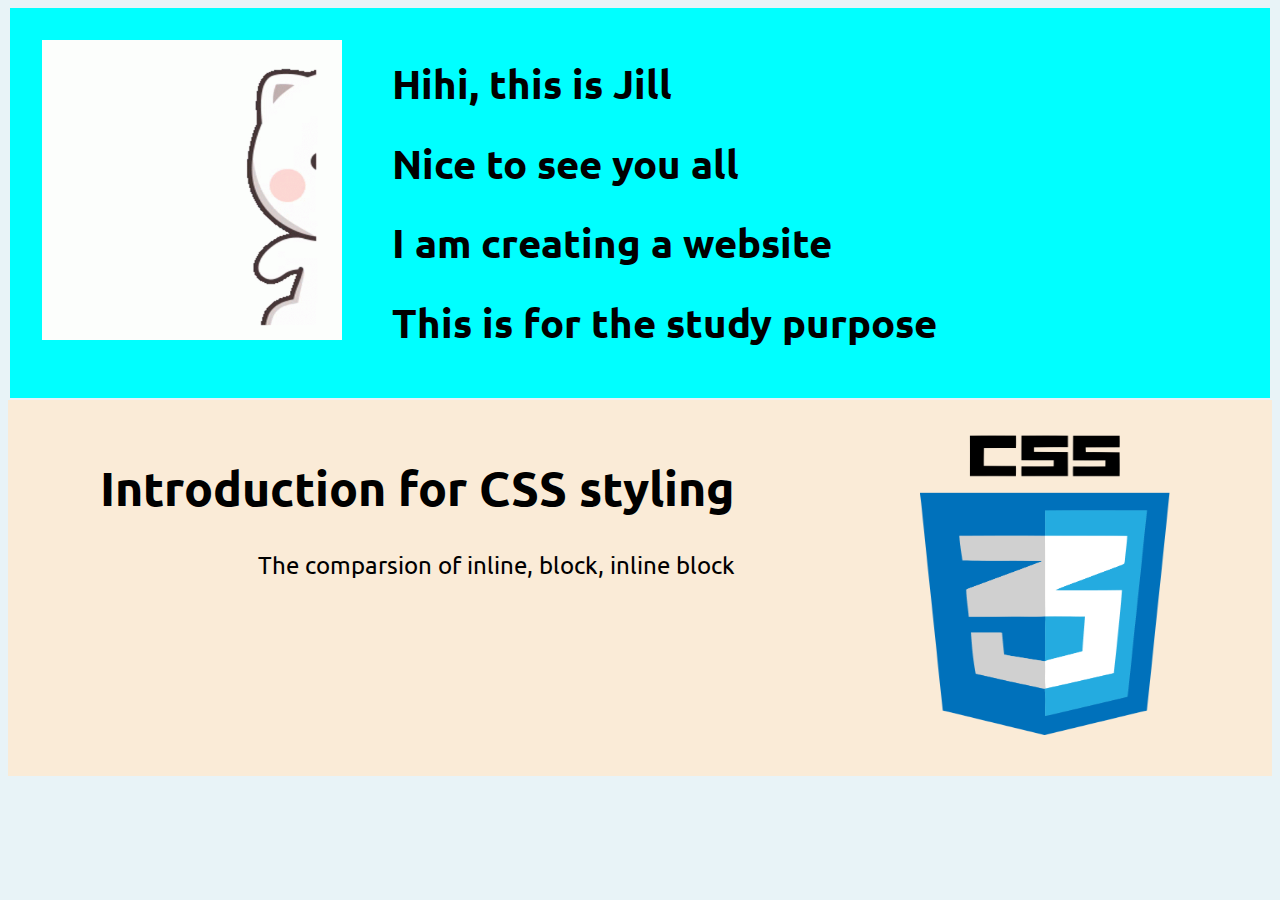
<file: index.html>
<!DOCTYPE html>
<html>

<head>
    <title>Jill's blog</title>
    <meta name="viewport" content="width=device-width, initial-scale=1.0">
    <link href="style/main.css" rel="stylesheet" type="text/css">
    <link rel="preconnect" href="https://fonts.googleapis.com">
    <link rel="preconnect" href="https://fonts.gstatic.com" crossorigin>
    <link href="https://fonts.googleapis.com/css2?family=Ubuntu&display=swap" rel="stylesheet">
</head>

<body class="bd1">
    <div class="blogbody1">
        <div class="content1">
            <img class="img1" src="style/cat.gif" width="300" height="300">

        </div>
        <div class="content1">
            <h1>Hihi, this is Jill</h1>
            <h1>Nice to see you all</h1>
            <h1>I am creating a website</h1>
            <h1>This is for the study purpose</h1>
        </div>
    </div>

    <div class="blogbody2">

        <div class="content2">
            <h1>Introduction for CSS styling</h1>
            <p>The comparsion of inline, block, inline block </p>
        </div>

        <div class="content2">
            <a href="blog/comparison.html">
                <img class="img2" src="style/CSSIMG.png" width="250" height="300">
            </a>
        </div>

    </div>

</body>

</html>
</file>
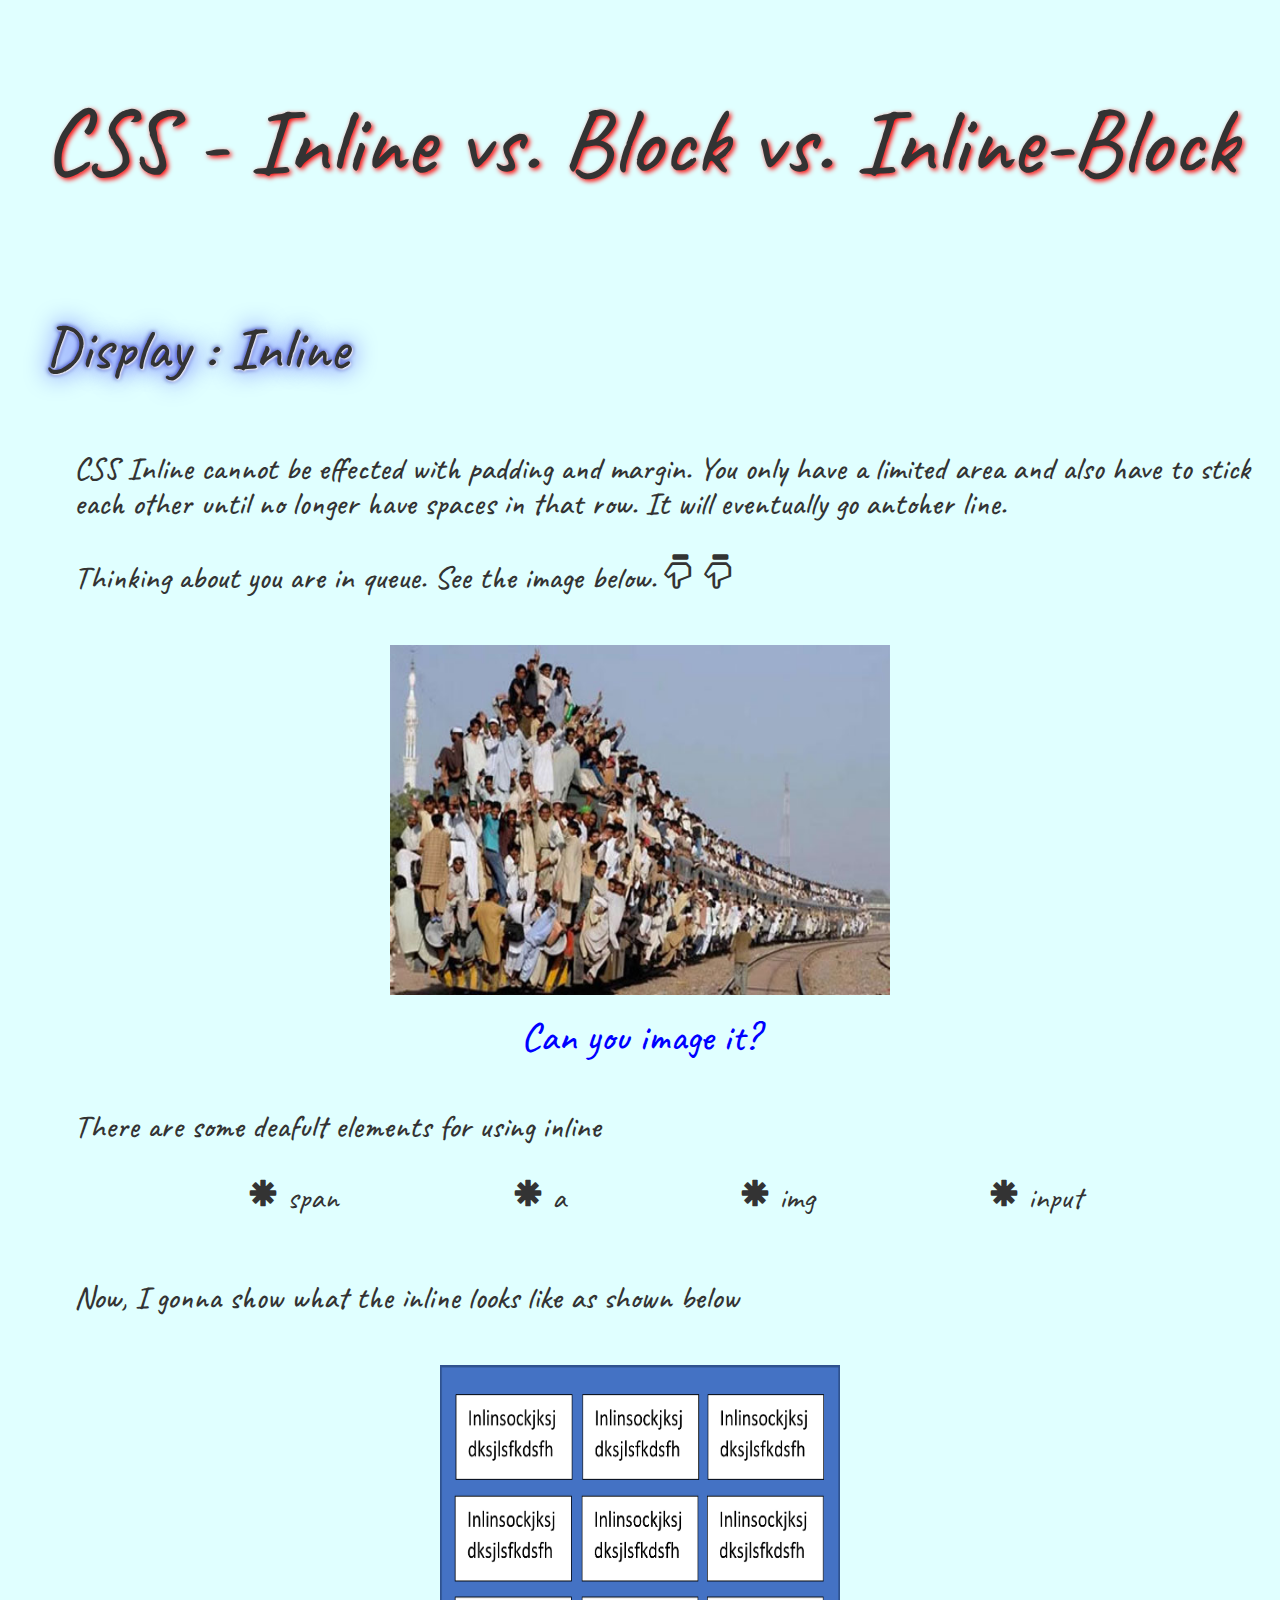
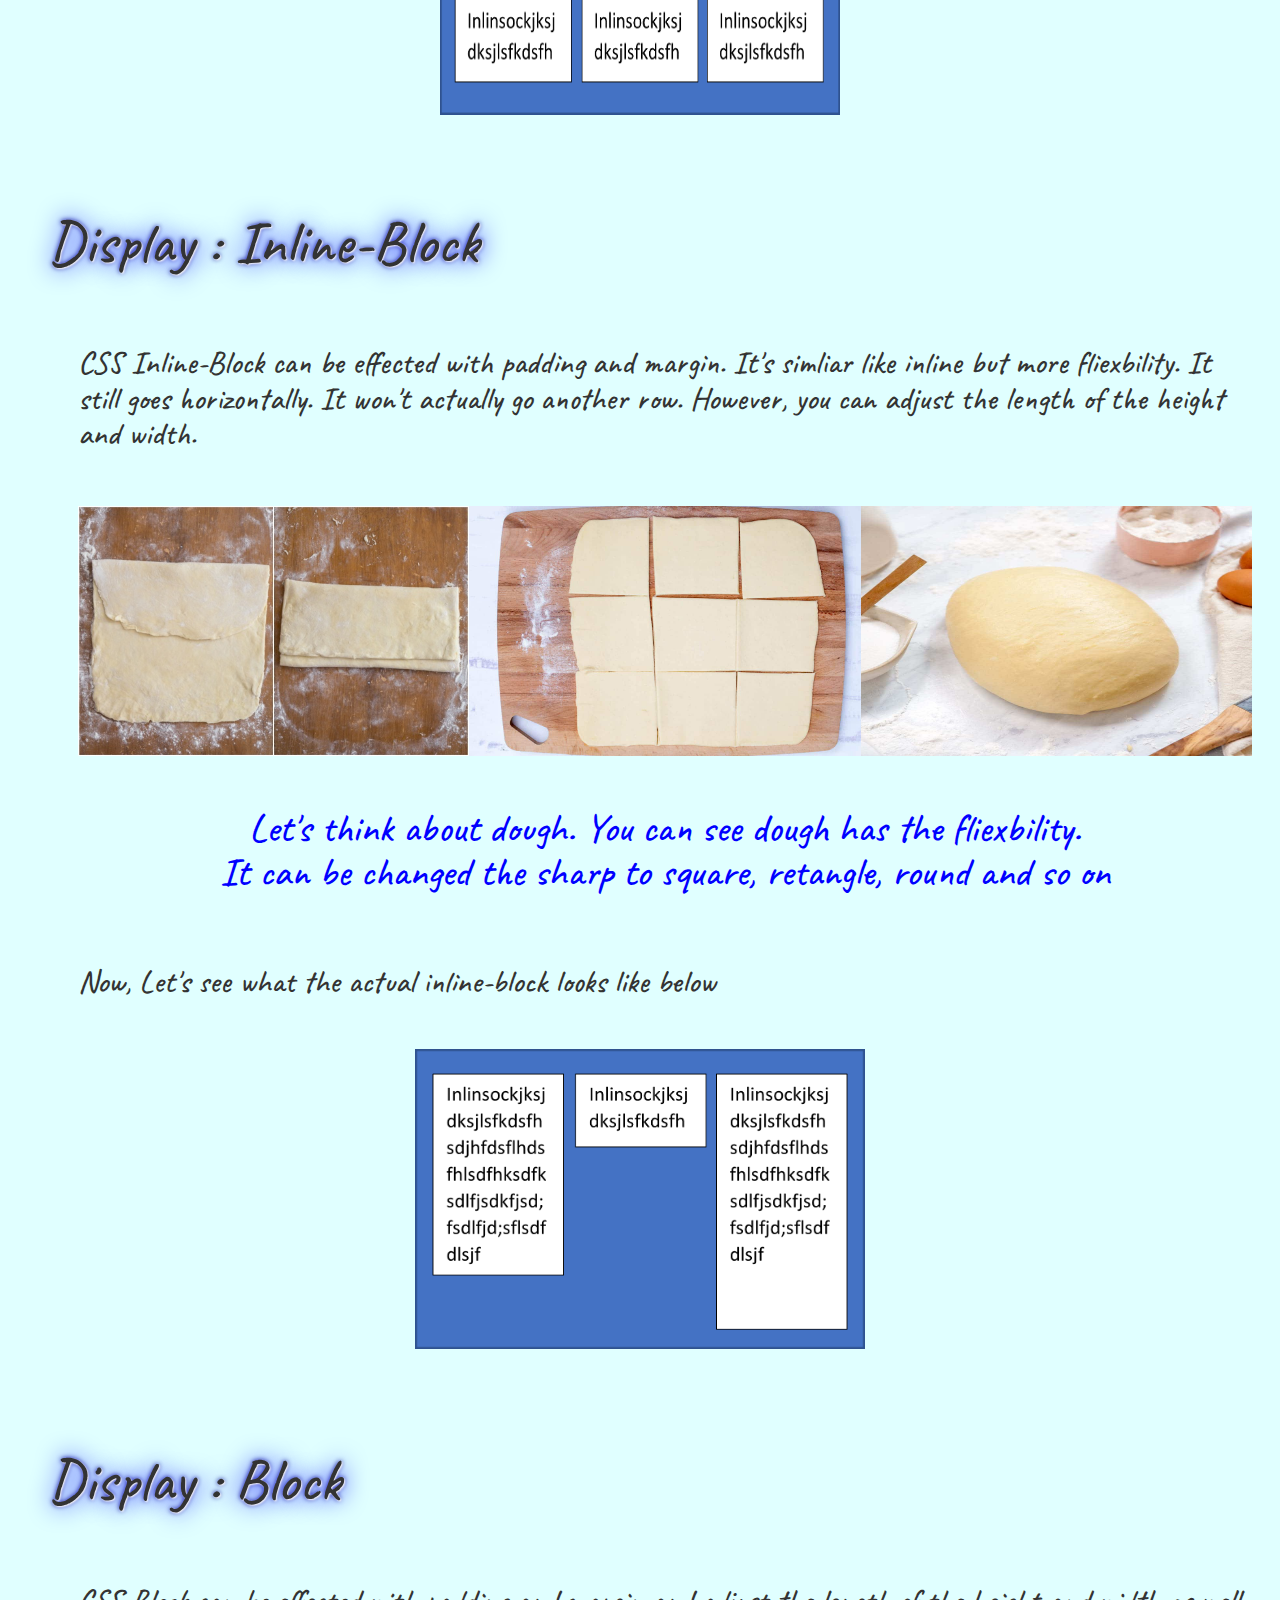
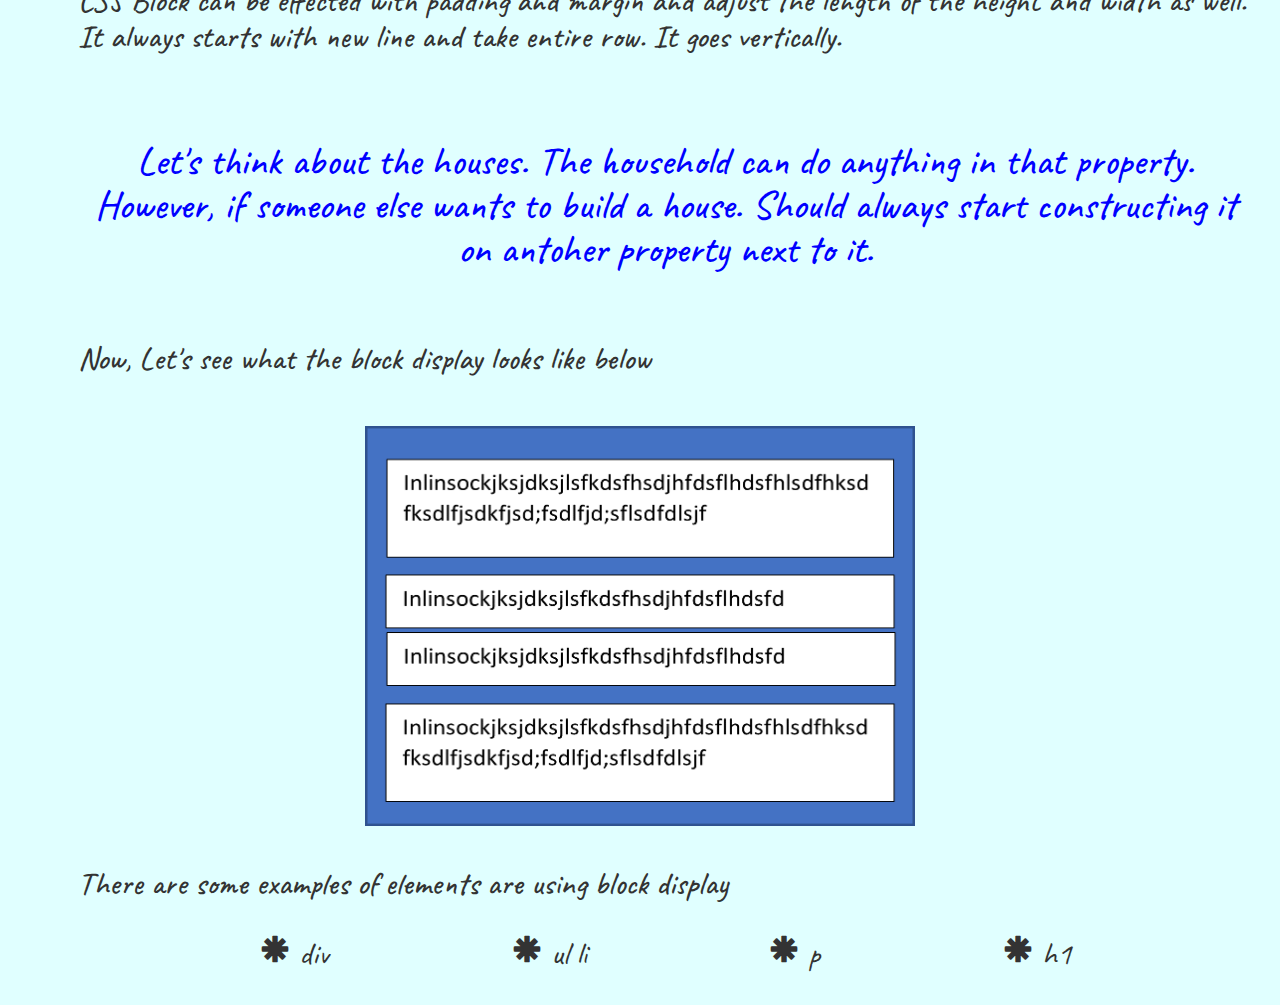
<file: blog/comparison.html>
<!DOCTYPE html>
<html>

<head>
    <title>Inline vs. Block vs. Inline-Block</title>
    <meta name="viewport" content="width=device-width, initial-scale=1.0">
    <link href="../style/main.css" rel="stylesheet" type="text/css">
    <link rel="preconnect" href="https://fonts.googleapis.com">
    <link rel="preconnect" href="https://fonts.gstatic.com" crossorigin>
    <link
        href="https://fonts.googleapis.com/css2?family=Caveat:wght@700&family=Ubuntu:ital,wght@0,400;1,700&display=swap"
        rel="stylesheet">
    <link rel="stylesheet" href="https://maxcdn.bootstrapcdn.com/bootstrap/3.3.7/css/bootstrap.min.css">
</head>

<body class="bd2">
    <div class="inbl">
        <h1 class="h11">
            CSS - Inline vs. Block vs. Inline-Block
        </h1>
    </div>

    <!--Inline-->
    <div class="compbody">
        <div class="inli">
            <div class="topic1">
                <h1 class="txt2">Display : Inline</h1>
            </div>
            <div class="deta1">
                <h3 class="h312">
                    CSS Inline cannot be effected with padding and margin. You only have a limited area and also have to
                    stick each other until no longer have spaces in that row. It will eventually go antoher line.
                    <br><br>
                    Thinking about you are in queue. See the image below.
                    <i class='glyphicon glyphicon-hand-down'></i>
                    <i class='glyphicon glyphicon-hand-down'></i>
                </h3>
            </div>
            <div>
                <img class="img3" src="../style/crowded.jpg" width="500" height="350">
                <h2 class="txt3">Can you image it?</h2>
            </div>
            <div class="deta1">
                <h3 class="h312">There are some deafult elements for using inline</h3>
                <div class="li22">
                    <li><i class="glyphicon glyphicon-asterisk"></i> span</li>
                    <li><i class="glyphicon glyphicon-asterisk"></i> a</li>
                    <li><i class="glyphicon glyphicon-asterisk"></i> img</li>
                    <li><i class="glyphicon glyphicon-asterisk"></i> input</li>
                </div>
            </div>
            <div class="deta1">
                <h3 class="h312">Now, I gonna show what the inline looks like as shown below</h3>
            </div>

            <div>
                <img class="img3" src="../style/inline.png" width="400" height="350">
            </div>
        </div>

        <!--Inline-Block-->
        <div class="compbody">
            <div class="inli">
                <div class="topic2">
                    <h1 class="txt2">Display : Inline-Block</h1>
                </div>
                <div class="deta1">
                    <h3 class="h312">
                        CSS Inline-Block can be effected with padding and margin. It's simliar like inline but more
                        fliexbility. It still goes horizontally. It won't actually go another row. However, you can
                        adjust the length of the height and width.
                        <br><br>

                        <div class="imgdis">
                            <img class="img3" src="../style/dough1.jpg" width="400" height="250">
                            <img class="img3" src="../style/dough2.jpg" width="400" height="250">
                            <img class="img3" src="../style/dough4.jpg" width="400" height="250">
                        </div>
                        <div class="txtonly">
                            <h2 class="txt3">Let's think about dough. You can see dough has the fliexbility.<br> It can
                                be changed the sharp to square, retangle, round and so on</h2>
                        </div>
                    </h3>
                </div>
                <div class="deta1">
                    <h3 class="h312">Now, Let's see what the actual inline-block looks like below</h3>
                </div>
                <div>
                    <img class="img3" src="../style/inline-block.png" width="450" height="300">
                </div>
            </div>
        </div>

        <!--Block-->
        <div class="compbody">
            <div class="inli">
                <div class="topic3">
                    <h1 class="txt2">Display : Block</h1>
                </div>
                <div class="deta1">
                    <h3 class="h312">
                        CSS Block can be effected with padding and margin and adjust the length of the height and
                        width as well. It always starts with new line and take entire row. It goes vertically.
                        <br><br>

                        <div class="txtonly">
                            <h2 class="txt3">Let's think about the houses. The household can do anything in
                                that property. However, if someone else wants to build a house. Should always start
                                constructing it on antoher property next to it.</h2>
                        </div>
                    </h3>
                </div>
                <div class="deta1">
                    <h3 class="h312">Now, Let's see what the block display looks like below</h3>
                </div>
                <div>
                    <img class="img3" src="../style/block.png" width="550" height="400">
                </div>
            </div>
            <div class="deta1">
                <h3 class="h312">There are some examples of elements are using block display</h3>
                <div class="li22">
                    <li><i class="glyphicon glyphicon-asterisk"></i> div</li>
                    <li><i class="glyphicon glyphicon-asterisk"></i> ul li </li>
                    <li><i class="glyphicon glyphicon-asterisk"></i> p</li>
                    <li><i class="glyphicon glyphicon-asterisk"></i> h1</li>
                </div>
            </div>

        </div>

</body>

</html>
</file>
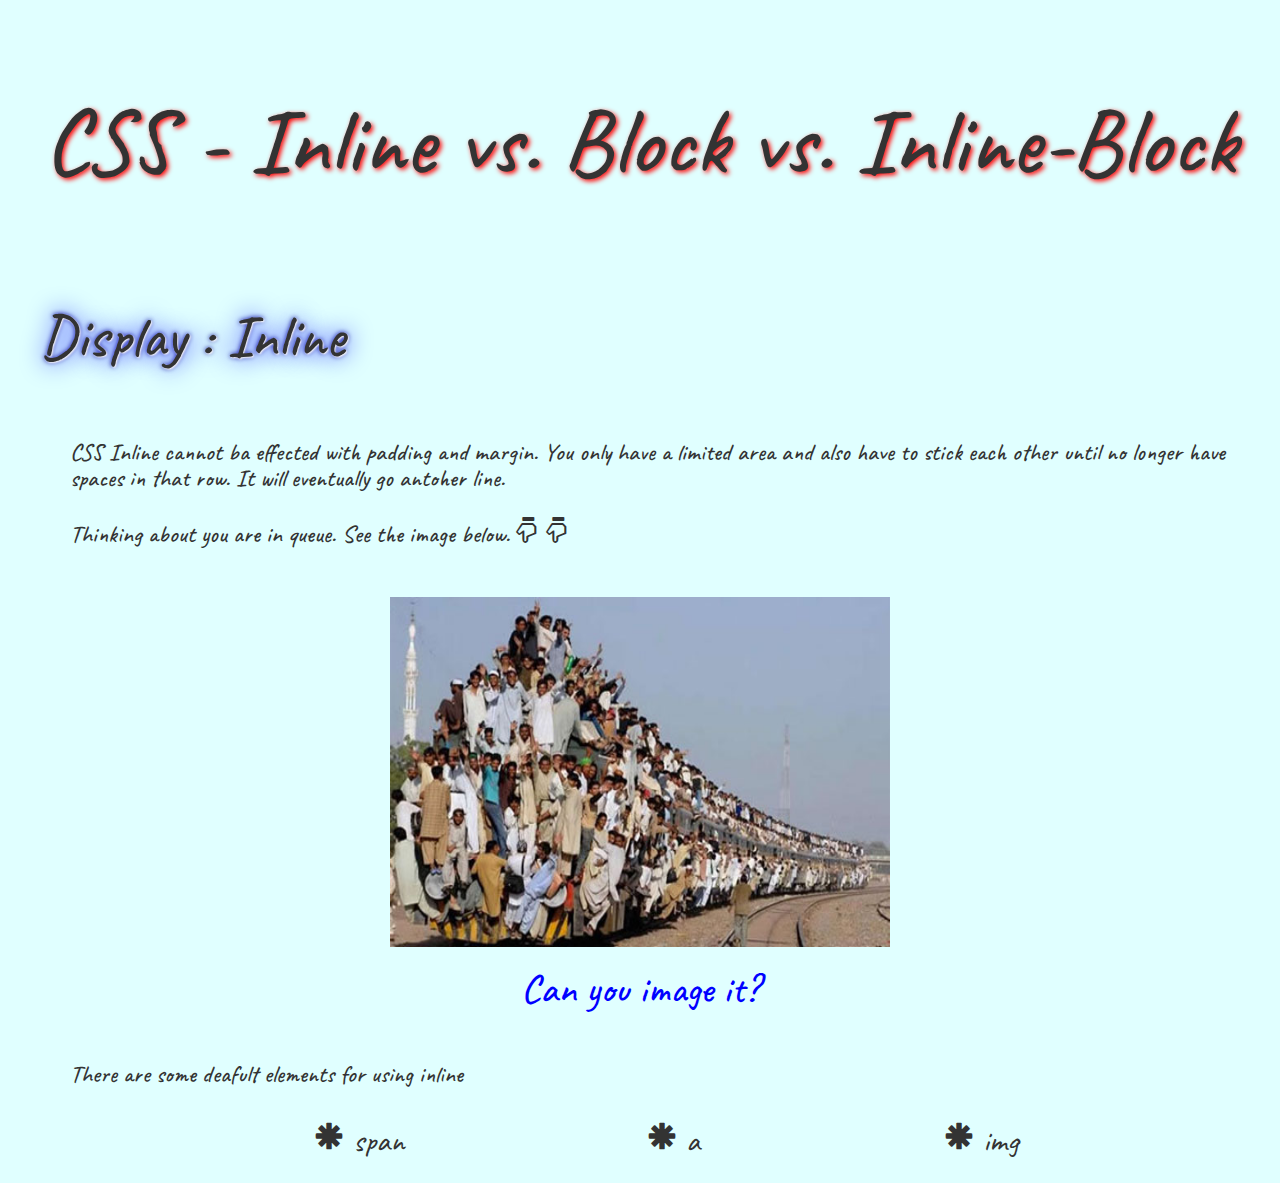
<file: blog/comparsion.html>
<!DOCTYPE html>
<html>

<head>
    <title>Inline vs. Block vs. Inline-Block</title>
    <meta name="viewport" content="width=device-width, initial-scale=1.0">
    <link href="../style/main.css" rel="stylesheet" type="text/css">
    <link rel="preconnect" href="https://fonts.googleapis.com">
    <link rel="preconnect" href="https://fonts.gstatic.com" crossorigin>
    <link
        href="https://fonts.googleapis.com/css2?family=Caveat:wght@700&family=Ubuntu:ital,wght@0,400;1,700&display=swap"
        rel="stylesheet">
    <link rel="stylesheet" href="https://maxcdn.bootstrapcdn.com/bootstrap/3.3.7/css/bootstrap.min.css">
</head>

<body class="bd2">
    <div class="compbody1">
        <div class="inbl">
            <h1 class="h11">
                CSS - Inline vs. Block vs. Inline-Block
            </h1>
        </div>
        <div class="inli">
            <div class="topic1">
                <h1 class="txt2">Display : Inline</h1>
            </div>
            <div class="deta1">
                <h3>
                    CSS Inline cannot ba effected with padding and margin. You only have a limited area and also have to
                    stick each other until no longer have spaces in that row. It will eventually go antoher line.
                    <br><br>
                    Thinking about you are in queue. See the image below.
                    <i class='glyphicon glyphicon-hand-down'></i>
                    <i class='glyphicon glyphicon-hand-down'></i>
                </h3>
            </div>
            <div>
                <img class="img3" src="../style/crowded.jpg" width="500" height="350">
                <h2 class="txt3">Can you image it?</h2>
            </div>
            <div class="deta1">
                <h3>There are some deafult elements for using inline</h3>
                <div class="li22">
                    <li><i class="glyphicon glyphicon-asterisk"></i> span</li>
                    <li><i class="glyphicon glyphicon-asterisk"></i> a</li>
                    <li><i class="glyphicon glyphicon-asterisk"></i> img</li>
                </div>
            </div>

        </div>
    </div>


</body>

</html>
</file>
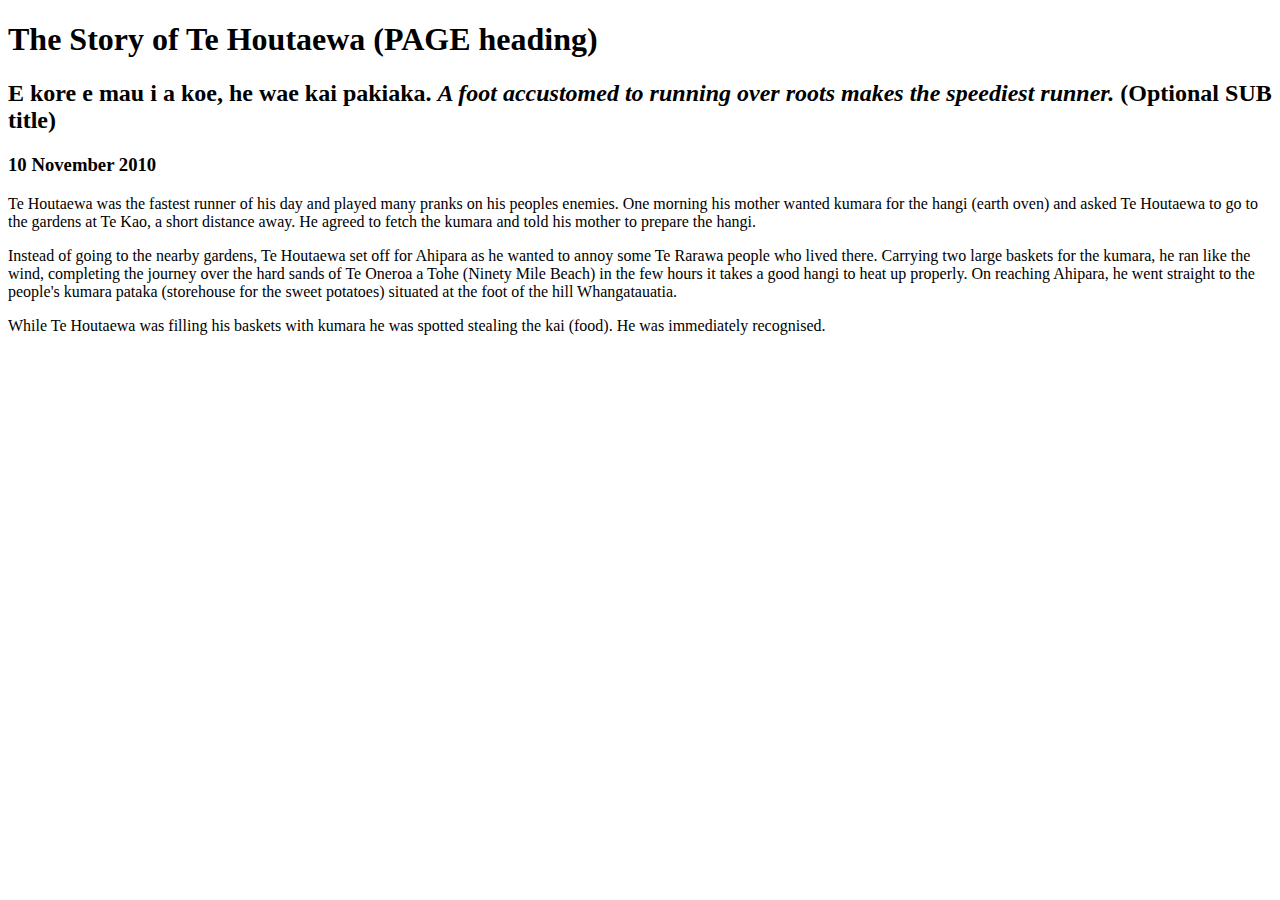
<file: blog/te-houtaewa-template.html>
<!DOCTYPE html>
<html>

<head>
    <title>Stories and Legends (PAGE title) </title>
    <meta charset="UTF-8">
    <link href="../style/main.css" rel="stylesheet" type="text/css">
    <link rel="preconnect" href="https://fonts.googleapis.com">
    <link rel="preconnect" href="https://fonts.gstatic.com" crossorigin>
    <link href="https://fonts.googleapis.com/css2?family=Ubuntu&display=swap" rel="stylesheet">
</head>

<body>
    <h1>The Story of Te Houtaewa (PAGE heading)</h1>
    <h2>E kore e mau i a koe, he wae kai pakiaka. <em>A foot accustomed to running over roots makes the speediest
            runner.</em> (Optional SUB title) </h2>
    <h3>10 November 2010</h3>

    <p>
        Te Houtaewa was the fastest runner of his day and played many pranks on his peoples enemies. One morning his
        mother wanted kumara for the hangi (earth oven) and asked Te Houtaewa to go to the gardens at Te Kao, a short
        distance away. He agreed to fetch the kumara and told his mother to prepare the hangi.
    </p>
    <p>
        Instead of going to the nearby gardens, Te Houtaewa set off for Ahipara as he wanted to annoy some Te Rarawa
        people who lived there. Carrying two large baskets for the kumara, he ran like the wind, completing the journey
        over the hard sands of Te Oneroa a Tohe (Ninety Mile Beach) in the few hours it takes a good hangi to heat up
        properly. On reaching Ahipara, he went straight to the people's kumara pataka (storehouse for the sweet
        potatoes) situated at the foot of the hill Whangatauatia.
    </p>
    <p>
        While Te Houtaewa was filling his baskets with kumara he was spotted stealing the kai (food). He was immediately
        recognised.
    </p>

    <!-- this is a comment. -->

</body>

</html>
</file>
<file: style/main.css>
/** index.html **/
.bd1 {
    background-color: rgb(232, 243, 247);
    font-family: 'Ubuntu', sans-serif;
}

.blogbody1 {
    background-color: aqua;
    margin: 2px;
    padding: 2px;
    display: flex;
    flex-direction: row;
}

.content1 {
    list-style-type: none;
    text-align: left;
    padding: 20px;
    font-size: 15pt;
}

.img1 {
    float: left;
    padding: 10px;
}

.blogbody2 {
    display: flex;
    flex-direction: row;
    background-color: antiquewhite;
    padding: 5px;
    justify-content: space-around;
}

.content2 {
    margin: 20px;
    text-align: right;
    font-size: 18pt;
}

.img2 {
    padding: 10px;
}

.img2:hover {
    cursor: pointer
}


/** comparison.html **/
.bd2 {
    background-color: lightcyan;
    font-family: 'Caveat', cursive;
}

.compbody {
    margin: 2px;
    padding: 2px;
    display: flex;
    flex-direction: column;
}

.h11 {
    font-size: 70pt;
    text-shadow: 2px 2px 5px red;
    text-align: center;
    margin-top: 70px;
    padding: 20px;
}

.txt2 {
    font-size: 45pt;
    text-shadow: 1px 1px 2px white, 0 0 25px blue, 0 0 5px darkblue;
    padding: 20px;
    margin-top: 70px;
    margin-left: 20px;
}

.deta1 {
    margin-left: 50px;
    padding: 20px;
}

.h312 {
    font-size: 32px;
}

.img3 {
    display: block;
    margin-left: auto;
    margin-right: auto;
    margin-top: 20px;
}

.txt3 {
    text-align: center;
    color: blue;
    font-size: 30pt;
}

.li22 {
    display: flex;
    justify-content: space-evenly;
    margin-top: 30px;
    list-style: none;
    font-size: 32px;
}

.imgdis {
    display: flex;
    flex-direction: row;
    justify-content: space-between;
}

.txtonly {
    margin-top: 50px;
}



/* Smartphones (portrait and landscape) ----------- */
@media only screen and (min-device-width : 320px) and (max-device-width : 480px) {
    /* Styles */
}

/* Smartphones (landscape) ----------- */
@media only screen and (min-width : 321px) {
    /* Styles */
}

/* Smartphones (portrait) ----------- */
@media only screen and (max-width : 320px) {
    /* Styles */
}


/*.pressme {
    display: inline-block;
    margin-block-start: 130px;
    background-color: blue;
    color: darkgrey;
    text-decoration: none;
    color: aliceblue;
    border-radius: 15px;
}*/

/*.txtprme:active {
    color: darkblue;
}*/
</file>
